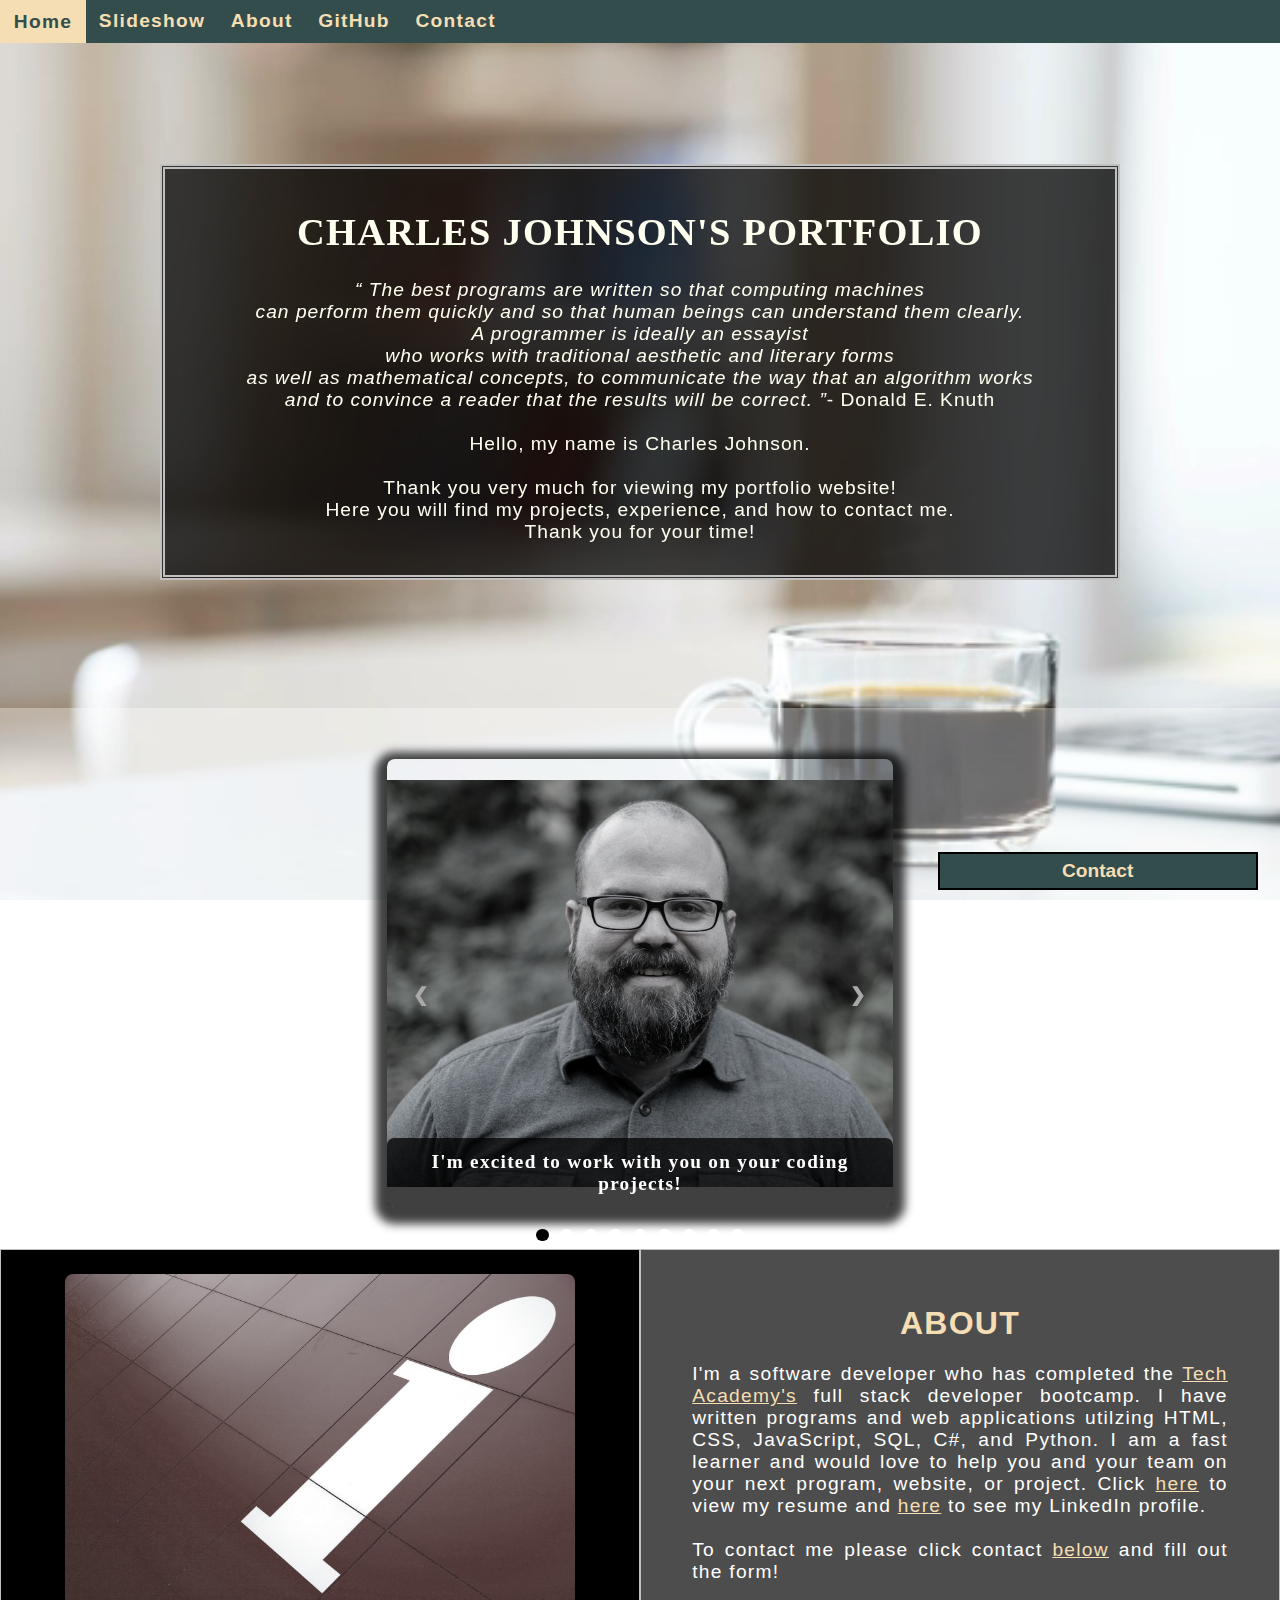
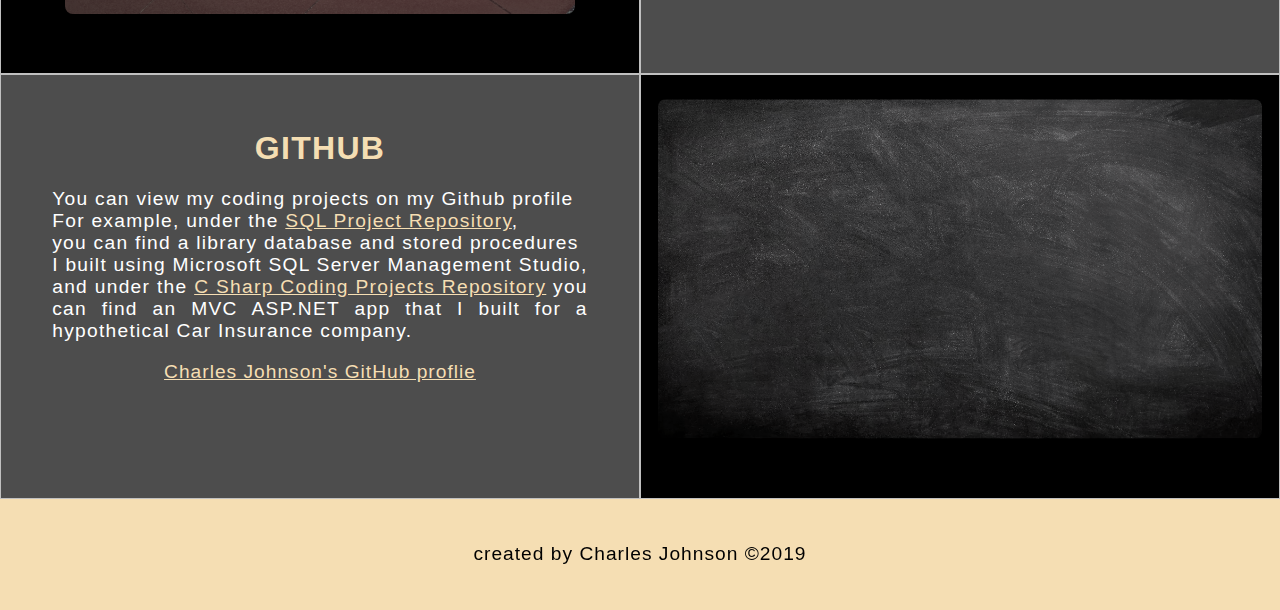
<file: index.html>
<!DOCTYPE html>
<html lang="en">
	<head>
		<title> Charles R. Johnson</title>
		<Meta charset="utf-8">
        <link rel="stylesheet" type="text/css" href="./stylesheet/Portfolio_CSS.css">
        <script src="js/portfolio.js"></script>
        <script src="https://ajax.googleapis.com/ajax/libs/jquery/3.4.0/jquery.min.js"></script>
    </head>
    <!--Body-->
	    <body class="Background">
        <script>
            document.body.className += ' fade-out';
                $(function(){
                    $('body').removeClass('fade-out');
                    }
                );    
            
        </script>
            <!--Navbar-->
                    <div class="Navbar">
                                <a class="home_button" href="#Home">Home</a>
                                <a href="#Slideshow">Slideshow</a>
                                <a href="#About">About</a>
                                <a href="#Github">GitHub</a>
                                <a onclick="bringUpContact()">Contact</a>              
                    </div>
    
            
                    <!--Home-->

                    <br>
                    <br>
    <!--Video-->
                    <div id="Home">
                        <video autoplay muted loop id="background_video">
                            <source src="./Videos/background_video.mp4" type="video/mp4">
                             Your browser does not support html videos   
                        </video>
                    </div>
        <!--Video Text-->
                    <div class="Video_Text">
                        <h1 class="Name"> Charles Johnson's Portfolio</h1>
                            <p>
                                <center>
                                <q> 
                                The best programs are written so that computing machines <br>
                                can perform them quickly and so that human beings can understand them clearly.<br>
                                A programmer is ideally an essayist <br>
                                who works with traditional aesthetic and literary forms <br>
                                as well as mathematical concepts, to communicate the way that an algorithm works<Br>
                                and to convince a reader that the results will be correct. </q>-  Donald E. Knuth<br>    
                                <br>
                                
                                Hello, my name is Charles Johnson. <br><br>
                                Thank you very much for viewing my portfolio website! <br>
                                Here you will find my projects, experience, and how to contact me. 
                                <br>Thank you for your time!
                               
                                </center>
                            </p>
                     </div>
        <!--End Video Text-->
<!---End Video-->
    
<!--Start Slideshow-->
    <div id="Slideshow">
        <div id="Slideshow_Background">
            <div id="Slideshow_Container">

                <div class="mySlides fade">
                    <div class="Slide_Number">1 / 9</div>
                        <img class="Slide_Show_Images" src="images/professionalportrait.jpg" style="width:100%">
                            <div class="slideText">I'm excited to work with you on your coding projects!</div>
                </div>

                <div class="mySlides fade">
                    <div class="Slide_Number">2 / 9</div>
                        <img class="Slide_Show_Images" src="images/coding.jpg" style="width:100%">
                            <div class="slideText">I have experience working in the following languages/frameworks:</div>
                </div>

                <div class="mySlides fade">
                    <div class="Slide_Number">3 / 9</div>
                        <img class="Slide_Show_Images" src="images/html.png" style="width:100%">
                            <div class="slideText">HTML5</div>
                </div>

                <div class="mySlides fade">
                    <div class="Slide_Number">4 / 9</div>
                        <img class="Slide_Show_Images" src="images/css.jpg" style="width:100%">
                            <div class="slideText">CSS</div>
                </div>

                <div class="mySlides fade">
                    <div class="Slide_Number">5 / 9 </div>
                        <img class="Slide_Show_Images" src="images/javascript.png" style="width:100%">
                            <div class="slideText">JavaScript</div>
                </div>

                <div class="mySlides fade">
                    <div class="Slide_Number">6 / 9</div>
                      <img class="Slide_Show_Images" src="images/SQL.png" style="width:100%">
                        <div class="slideText">SQL</div>
                  </div>

                  <div class="mySlides fade">
                    <div class="Slide_Number">7 / 9</div>
                        <img class="Slide_Show_Images" src="images/python_django.jpg" style="width:100%">
                            <div class="slideText">Python and the Django Framework</div>
                </div>
                
                <div class="mySlides fade">
                    <div class="Slide_Number">8 / 9</div>
                        <img class="Slide_Show_Images" src="images/ASP.jpg" style="width:100%">
                            <div class="slideText">C# and ASP.NET</div>
                </div>
                                               
                 <div class="mySlides fade">
                    <div class="Slide_Number">9 / 9</div>
                      <img class="Slide_Show_Images" src="images/phone.jpg" style="width:100%">
                        <div class="slideText"> 
                          <a onclick="bringUpContact()" href="#Contact" style="color:white;">Contact me today!</a>
                        </div>
                  </div>

                
                    <a class="Previous" onclick="plusSlides(-1)">&#10094;</a>
                    <a class="Next" onclick="plusSlides(1)">&#10095;</a>

            </div>
        <br>
        <div style="text-align:center">

                <span class="dot" onclick="currentSlide(1)"></span>
                <span class="dot" onclick="currentSlide(2)"></span>
                <span class="dot" onclick="currentSlide(3)"></span>
                <span class="dot" onclick="currentSlide(4)"></span>
                <span class="dot" onclick="currentSlide(5)"></span>
                <span class="dot" onclick="currentSlide(6)"></span>
                <span class="dot" onclick="currentSlide(7)"></span>
                <span class="dot" onclick="currentSlide(8)"></span>
                <span class="dot" onclick="currentSlide(9)"></span>
        </div>
        </div>
    </div>

    <script>
        var slideIndex = 1;
          showSlides(slideIndex);
        function plusSlides(n) {
          showSlides(slideIndex += n);
        }
        function currentSlide(n) {
          showSlides(slideIndex = n);
        }
        function showSlides(n) {
          var i;
          var slides = document.getElementsByClassName("mySlides");
          var dots = document.getElementsByClassName("dot");
            if (n > slides.length) {slideIndex = 1}    
            if (n < 1) {slideIndex = slides.length}
              for (i = 0; i < slides.length; i++) {
              slides[i].style.display = "none";  
              }
              for (i = 0; i < dots.length; i++) {
                dots[i].className = dots[i].className.replace(" active", "");
              }
          slides[slideIndex-1].style.display = "block";  
          dots[slideIndex-1].className += " active";
        }
      </script>
    
    <!---About section-->
        <div class="Row" id="About">
            <div class="Column_2"><!--Left column-->
                    <img src="./images/information.jpg" alt="info">
            </div>

        <div class="Column_1"><!--Right column-->
            <h1>About</h1>
                <p> I'm a software developer who has completed
                    the <a href="https://www.learncodinganywhere.com" target="blank">Tech Academy's</a> full stack developer bootcamp. 
                    I have written programs and web applications utilzing HTML, CSS, JavaScript,
                    SQL, C#, and Python. I am a fast learner and would love to 
                    help you and your team on your next program, website, or project. Click <a href="Resume\Charles Johnson Resume.pdf" target="new">here</a> to view my resume and <a href="https://www.linkedin.com/in/charlesjohnsondeveloper/" target="new">here</a> to see my LinkedIn profile.<br>
                    <br>
                    To contact me please click contact <a href="#Contact">below</a> and fill out the form! 
                    
                </p>
            </div>
        </div>

<!--GitHub section-->
    <div class="Row" id="Github">
        <div class= "Column_1"><!--Left column-->
            <h1>GitHub</h1>
                <p>You can view my coding projects on my Github profile<br>
                   For example, under the <a href="https://github.com/Belvedere-1987/SQLProjects" target="new">SQL Project Repository</a>, <br>
                   you can find a library database and stored procedures <br>
                   I built using Microsoft SQL Server Management Studio,<br> 
                   and under the <a href="https://github.com/Belvedere-1987/C-Sharp-Coding-Projects" target="new">C Sharp Coding Projects Repository</a>
                   you can find an MVC ASP.NET app that I built for a hypothetical Car Insurance company. 
                    <center><a href="https://github.com/Belvedere-1987" target="_blank">Charles Johnson's GitHub proflie</a></center></p>   
        </div>
        
        <div class="Column_2"><!-- RIght Column -->
            <a href="" target="_blank">                         
                <video autoplay muted loop id="project_video">
                    <source src="./Videos/Brain.mp4" type="video/mp4">
                 Your browser does not support html videos   
            </video></a>
        </div>
    </div>

<!--End GitHub section-->

<!--Contact Section-->
    <div id="Contact">
        <button onclick="bringUpContact()" class="contact_btn">Contact</button>
        <div class="contactForm" id="form"><!-- Contact form,right "column"-->
            <form action="https://formspree.io/meqadnlb" method="POST" class="formContainer">
               <h1>Contact</h1>
                <label for="name">Name:</label>
                    <input tye="text" placeholder="Please enter your name here" name="name" required><br>
                <label for="phone">Phone:</label>
                    <input tye="text" placeholder="Please enter your phone number here"name="phone"><br>
                 <label for="email">Email:</label>
                    <input tye="text" placeholder="Please enter your email here"name="email"required><br>
                <label for="message">Message:</label>
                    <input tye="text" placeholder="Please enter your message here"name="message"><br>

            <button type="submit" class="btn">Submit</button>
            <button type="button" class="btn_close" onclick="closeForm()">&times;</button>
            </form>
        </div>
    </div>
<!--Footer section-->
    <footer>
            <p>
           <center>created by Charles Johnson &copy;2019</center> 
            </p>
    </footer>
</body>
    <!--End Body-->
</html>
</file>
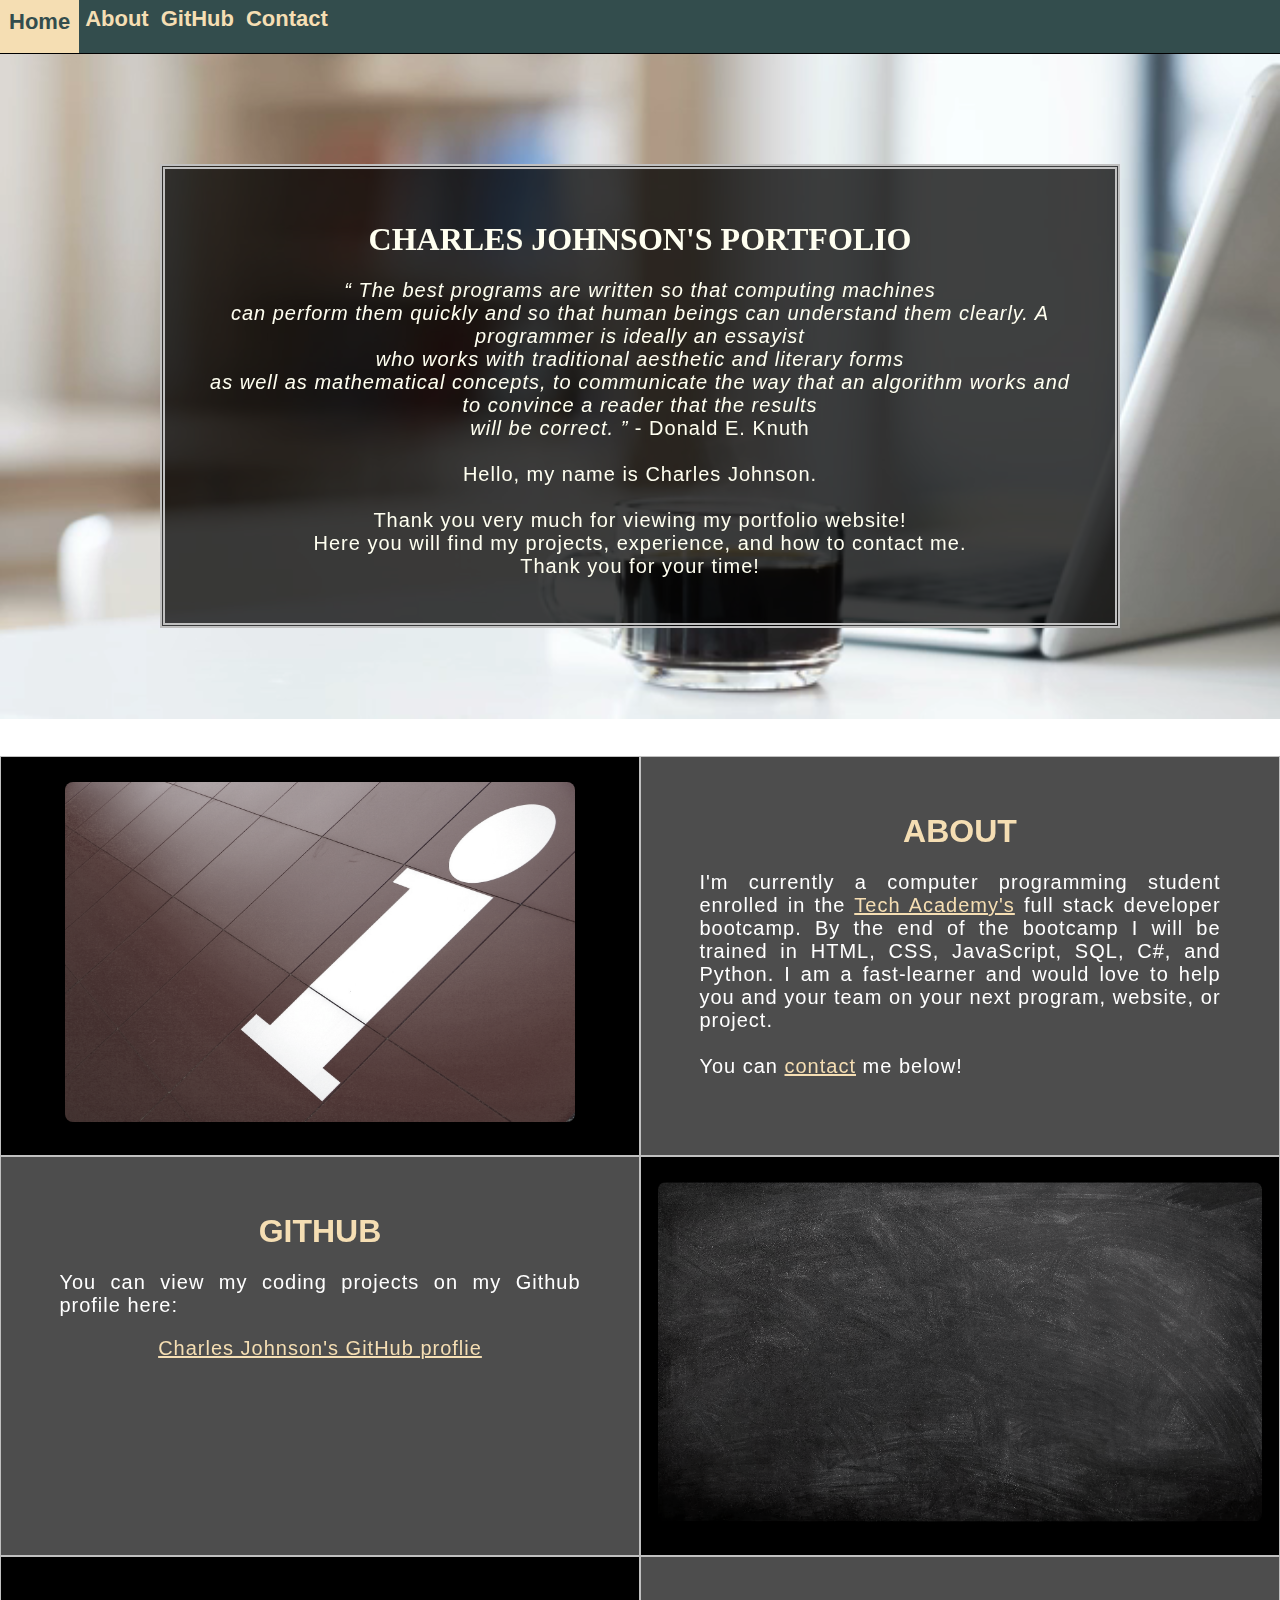
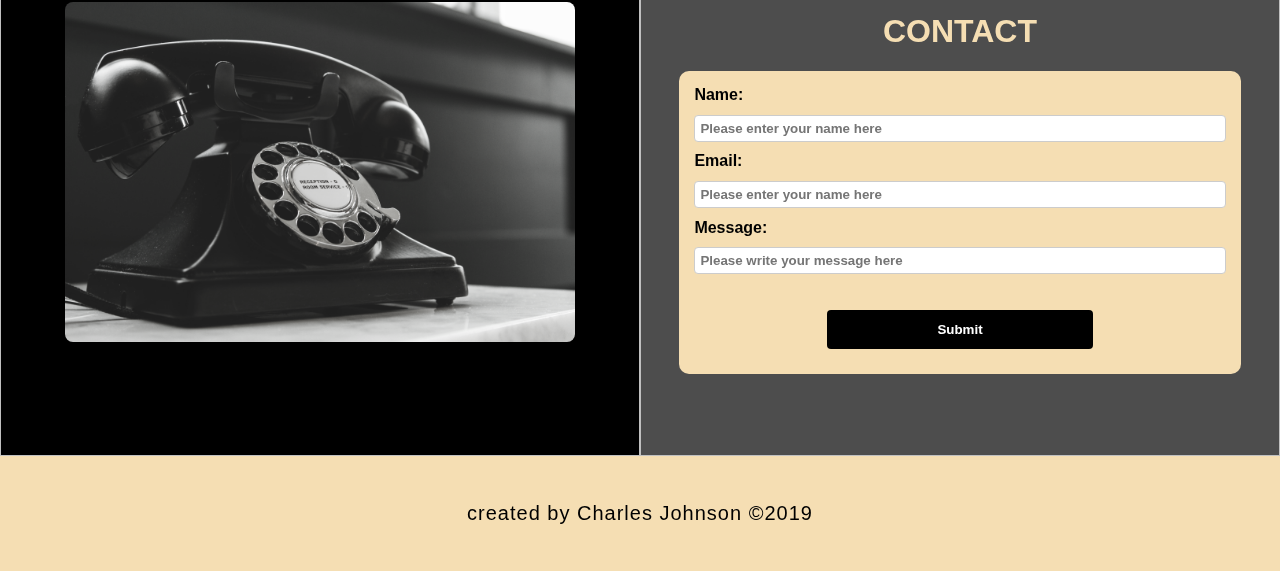
<file: Portfolio/index.html>
<!DOCTYPE html>
<html lang="en">
	<head>

		<title> Charles R. Johnson</title>
		<Meta charset="utf-8">
		<link rel="stylesheet" type="text/css" href="./stylesheet/Portfolio_CSS.css">
    </head>
    <!--Body-->
	    <body class="Background">
            <!--Navbar-->
                    <div class="Navbar">
                                <a class="home_button" href="#Home">Home</a>
                                <a href="#About">About</a>
                                <a href="#Github">GitHub</a>
                                <a href="#Contact">Contact</a>              
                    </div>
    <!--Home-->
                    <br>
                    <br>
    <!--Video-->
                    <div id="Home">
                        <video autoplay muted loop id="background_video">
                            <source src="./Videos/background_video.mp4" type="video/mp4">
                             Your browser does not support html videos   
                        </video>
                    </div>
    <!--End Video-->
        <!--Video Text-->
                    <div class="Video_Text">
                        <h1 class="Name"> Charles Johnson's Portfolio</h1>
                    <p>
                            <center>
                                <q> 
                                The best programs are written so that computing machines <br>can perform them quickly 
                                and so that human beings can understand them clearly. A programmer is ideally an essayist <br>
                                who works with traditional aesthetic and literary forms <br>as well as mathematical concepts,                                 to communicate the way that an algorithm works and to convince a reader that the results <br>
                                will be correct.
                                </q>  
                                -  Donald E. Knuth<br>    
                                <br>
                                
                                Hello, my name is Charles Johnson. <br><br>
                                Thank you very much for viewing my portfolio website! <br>
                                Here you will find my projects, experience, and how to contact me. 
                                <br>Thank you for your time!
                               
                            </center>
                    </p>
                </div>
        <!--End Video Text-->
    <!---About section-->
        <div class="Row" id="About">
            <div class="Column_2"><!--Left column-->
                    <img src="./images/information.jpg" alt="info">
            </div>

        <div class="Column_1"><!--Right column-->
            <h1>About</h1>
                <p> I'm currently a computer programming student enrolled
                    in the <a href="https://www.learncodinganywhere.com" target="_blank">Tech Academy's</a> full stack developer bootcamp. 
                    By the end of the bootcamp I will be trained in HTML, CSS, JavaScript,
                    SQL, C#, and Python. I am a fast-learner and would love to 
                    help you and your team on your next program, website, or project. <br> <br>
                    You can <a href="#Contact">contact</a> me below!
                </p>
            </div>
        </div>

<!--GitHub section-->
    <div class="Row" id="Github">
        <div class= "Column_1"><!--Left column-->
            <h1>GitHub</h1>
                <p>You can view my coding projects on my Github profile here:<br>
                    <center><a href="https://github.com/Belvedere-1987" target="_blank">Charles Johnson's GitHub proflie</a></center></p>   
        </div>
        
        <div class="Column_2"><!-- RIght Column -->
            <a href="" target="_blank">                         
                <video autoplay muted loop id="project_video">
                    <source src="./Videos/Brain.mp4" type="video/mp4">
                 Your browser does not support html videos   
            </video></a>
        </div>
    </div>
<!--End GitHub section-->

<!--Contact Section-->
    <div class="Row" id="Contact">
        <div class="Column_3"><!--Contact image,left column-->
            <img src="./images/phone.jpg"alt="Contact_Image">
        </div>

        <div class="Column_4"><!-- Contact form,right "column"-->
            <h1>Contact</h1>
                <form action="" method="get"><!--what should i do with this?-->
                    <label>Name:</label><br>
                        <input tye="text" placeholder="Please enter your name here"><br>
                    <label>Email:</label><br>
                        <input tye="text" id="Email" name="Email" placeholder="Please enter your name here"><br>
                    <label>Message:</label><br>
                        <input tye="text" id="Message" name="Message" placeholder="Please write your message here">
                        <input type="submit" value="Submit">
                </form>
           

        </div>
    </div>
<!--Footer section-->
    <footer>
            <p>
           <center>created by Charles Johnson &copy;2019</center> 
            </p>
    </footer>
</body>
    <!--End Body-->
</html>
</file>
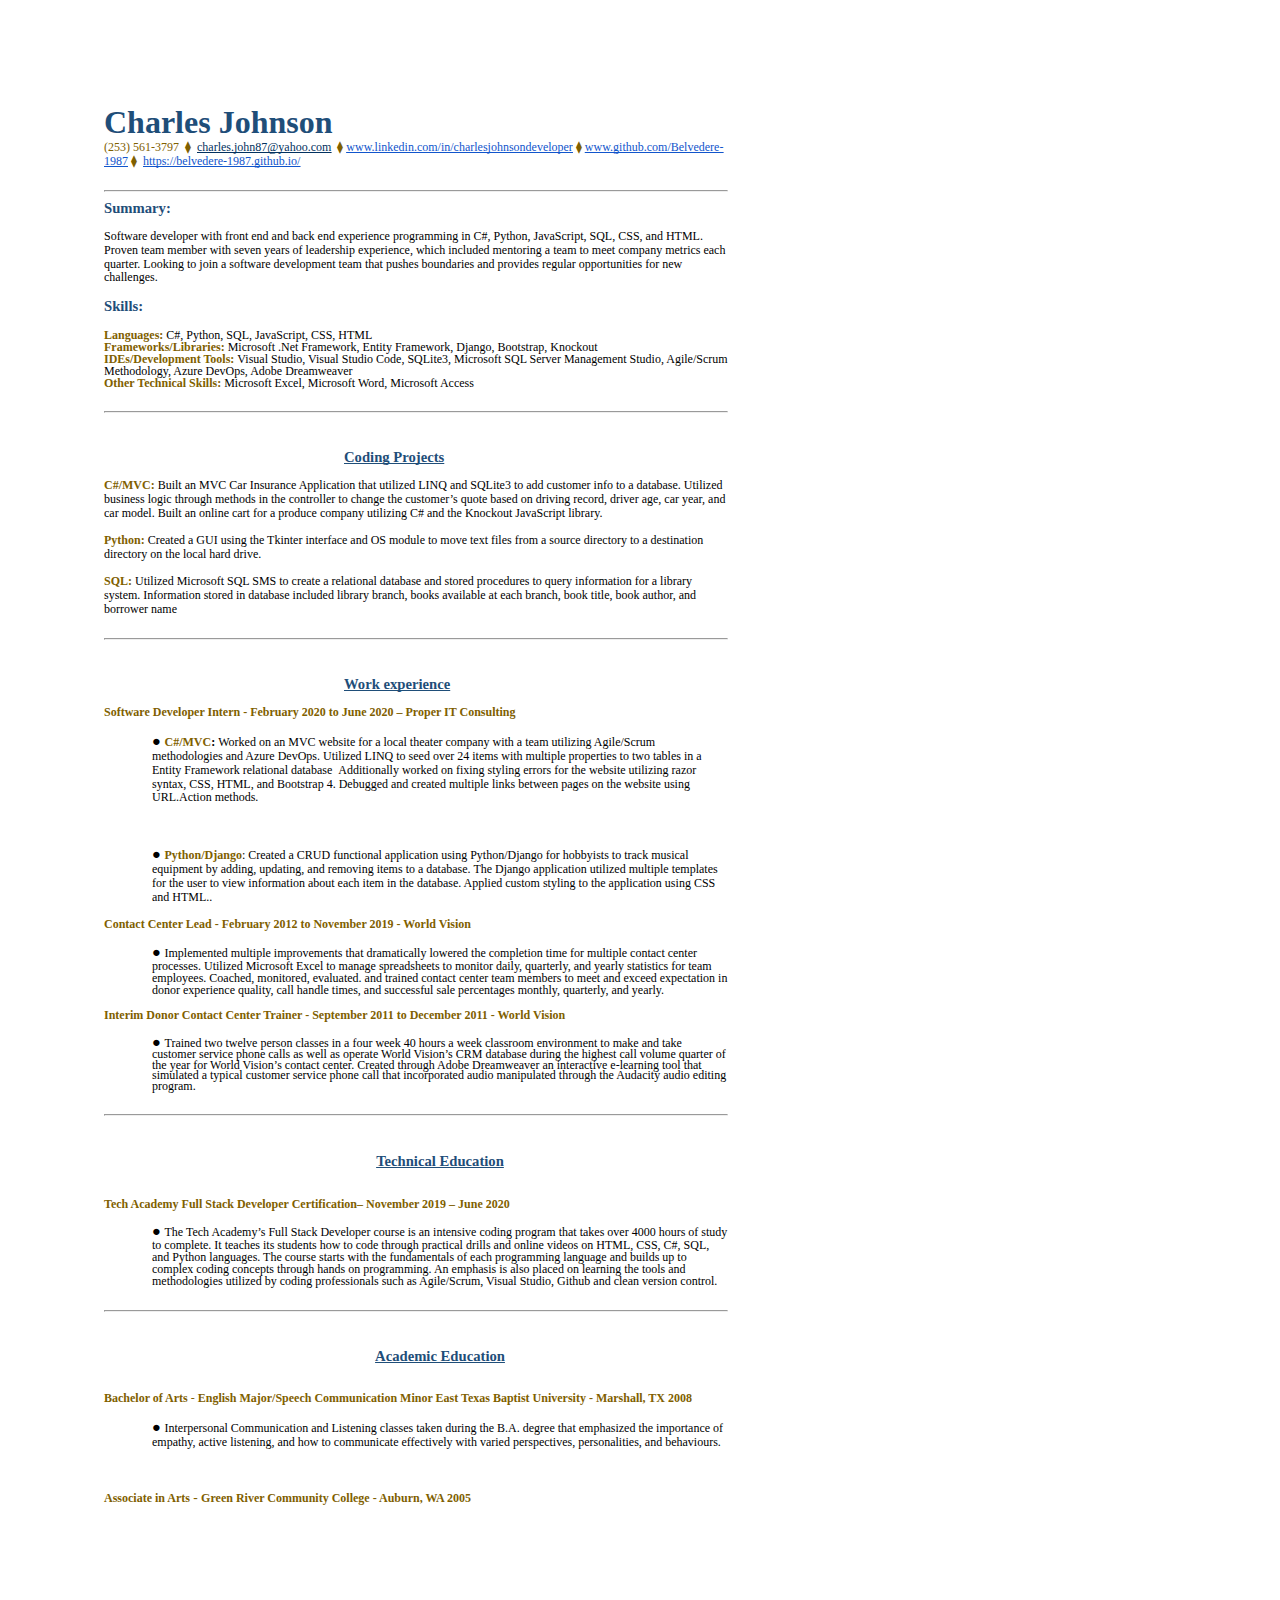
<file: Resume/CharlesJohnsonResume.html>
<html><head><meta content="text/html; charset=UTF-8" http-equiv="content-type"><style type="text/css">@import url('https://themes.googleusercontent.com/fonts/css?kit=fpjTOVmNbO4Lz34iLyptLSGpxL_7AiMlXksihSwXLVVhBSK8TwnmX7_MxI-MEYS8BRFKUaAHKqnvhGgz58RGvDj3qlxvkMVt2Q_AbZj4pHw');.lst-kix_v0krchjwf92x-6>li:before{content:"\0025cf  "}ul.lst-kix_list_1-0{list-style-type:none}.lst-kix_v0krchjwf92x-3>li:before{content:"\0025cf  "}.lst-kix_v0krchjwf92x-7>li:before{content:"\0025cb  "}.lst-kix_v0krchjwf92x-2>li:before{content:"\0025a0  "}.lst-kix_v0krchjwf92x-0>li:before{content:"\0025cf  "}.lst-kix_v0krchjwf92x-8>li:before{content:"\0025a0  "}.lst-kix_list_3-0>li:before{content:"\0025cf  "}.lst-kix_v0krchjwf92x-1>li:before{content:"\0025cb  "}ul.lst-kix_list_5-7{list-style-type:none}ul.lst-kix_list_5-8{list-style-type:none}.lst-kix_list_3-1>li:before{content:"o  "}.lst-kix_list_3-2>li:before{content:"\0025aa  "}ul.lst-kix_list_5-5{list-style-type:none}ul.lst-kix_list_5-6{list-style-type:none}ul.lst-kix_list_1-3{list-style-type:none}.lst-kix_list_3-5>li:before{content:"\0025aa  "}ul.lst-kix_list_5-0{list-style-type:none}ul.lst-kix_list_1-4{list-style-type:none}ul.lst-kix_list_1-1{list-style-type:none}.lst-kix_list_3-4>li:before{content:"o  "}ul.lst-kix_list_1-2{list-style-type:none}ul.lst-kix_list_5-3{list-style-type:none}ul.lst-kix_list_1-7{list-style-type:none}.lst-kix_list_3-3>li:before{content:"\0025cf  "}ul.lst-kix_list_5-4{list-style-type:none}ul.lst-kix_list_1-8{list-style-type:none}ul.lst-kix_list_5-1{list-style-type:none}ul.lst-kix_list_1-5{list-style-type:none}ul.lst-kix_list_5-2{list-style-type:none}ul.lst-kix_list_1-6{list-style-type:none}.lst-kix_list_3-8>li:before{content:"\0025aa  "}ul.lst-kix_v0krchjwf92x-1{list-style-type:none}ul.lst-kix_v0krchjwf92x-2{list-style-type:none}ul.lst-kix_v0krchjwf92x-3{list-style-type:none}.lst-kix_list_3-6>li:before{content:"\0025cf  "}ul.lst-kix_v0krchjwf92x-4{list-style-type:none}.lst-kix_list_3-7>li:before{content:"o  "}ul.lst-kix_v0krchjwf92x-0{list-style-type:none}ul.lst-kix_v0krchjwf92x-5{list-style-type:none}ul.lst-kix_v0krchjwf92x-6{list-style-type:none}ul.lst-kix_v0krchjwf92x-7{list-style-type:none}ul.lst-kix_v0krchjwf92x-8{list-style-type:none}.lst-kix_v0krchjwf92x-4>li:before{content:"\0025cb  "}.lst-kix_v0krchjwf92x-5>li:before{content:"\0025a0  "}.lst-kix_list_5-0>li:before{content:"\0025cf  "}.lst-kix_list_4-8>li:before{content:"\0025aa  "}.lst-kix_list_5-3>li:before{content:"\0025cf  "}.lst-kix_list_4-7>li:before{content:"o  "}.lst-kix_list_5-2>li:before{content:"\0025aa  "}.lst-kix_list_5-1>li:before{content:"o  "}ul.lst-kix_list_4-8{list-style-type:none}.lst-kix_list_5-7>li:before{content:"o  "}ul.lst-kix_list_4-6{list-style-type:none}.lst-kix_list_5-6>li:before{content:"\0025cf  "}.lst-kix_list_5-8>li:before{content:"\0025aa  "}ul.lst-kix_list_4-7{list-style-type:none}ul.lst-kix_list_4-0{list-style-type:none}ul.lst-kix_list_4-1{list-style-type:none}.lst-kix_list_5-4>li:before{content:"o  "}ul.lst-kix_list_4-4{list-style-type:none}.lst-kix_list_5-5>li:before{content:"\0025aa  "}ul.lst-kix_list_4-5{list-style-type:none}ul.lst-kix_list_4-2{list-style-type:none}ul.lst-kix_list_4-3{list-style-type:none}ul.lst-kix_dfjj5izgggnt-8{list-style-type:none}.lst-kix_list_6-1>li:before{content:"o  "}.lst-kix_list_6-3>li:before{content:"\0025cf  "}.lst-kix_list_6-0>li:before{content:"\0025cf  "}.lst-kix_list_6-4>li:before{content:"o  "}.lst-kix_list_6-2>li:before{content:"\0025aa  "}.lst-kix_list_6-8>li:before{content:"\0025aa  "}ul.lst-kix_dfjj5izgggnt-1{list-style-type:none}ul.lst-kix_dfjj5izgggnt-0{list-style-type:none}ul.lst-kix_dfjj5izgggnt-3{list-style-type:none}.lst-kix_list_6-5>li:before{content:"\0025aa  "}.lst-kix_list_6-7>li:before{content:"o  "}.lst-kix_list_7-0>li:before{content:"\0025cf  "}ul.lst-kix_dfjj5izgggnt-2{list-style-type:none}ul.lst-kix_dfjj5izgggnt-5{list-style-type:none}ul.lst-kix_dfjj5izgggnt-4{list-style-type:none}ul.lst-kix_dfjj5izgggnt-7{list-style-type:none}.lst-kix_list_6-6>li:before{content:"\0025cf  "}ul.lst-kix_dfjj5izgggnt-6{list-style-type:none}.lst-kix_qtbgh5g4ogz0-6>li:before{content:"\0025cf  "}.lst-kix_list_2-6>li:before{content:"\0025cf  "}.lst-kix_list_2-7>li:before{content:"o  "}.lst-kix_list_7-4>li:before{content:"o  "}.lst-kix_list_7-6>li:before{content:"\0025cf  "}.lst-kix_qtbgh5g4ogz0-4>li:before{content:"\0025cb  "}.lst-kix_qtbgh5g4ogz0-8>li:before{content:"\0025a0  "}.lst-kix_list_2-4>li:before{content:"o  "}.lst-kix_list_2-5>li:before{content:"\0025aa  "}.lst-kix_list_2-8>li:before{content:"\0025aa  "}.lst-kix_qtbgh5g4ogz0-5>li:before{content:"\0025a0  "}.lst-kix_list_7-1>li:before{content:"o  "}.lst-kix_list_7-5>li:before{content:"\0025aa  "}.lst-kix_list_7-2>li:before{content:"\0025aa  "}.lst-kix_qtbgh5g4ogz0-7>li:before{content:"\0025cb  "}.lst-kix_list_7-3>li:before{content:"\0025cf  "}ul.lst-kix_list_7-5{list-style-type:none}ul.lst-kix_list_7-6{list-style-type:none}ul.lst-kix_list_7-3{list-style-type:none}ul.lst-kix_list_3-7{list-style-type:none}ul.lst-kix_list_7-4{list-style-type:none}ul.lst-kix_list_3-8{list-style-type:none}ul.lst-kix_list_7-7{list-style-type:none}ul.lst-kix_list_7-8{list-style-type:none}ul.lst-kix_list_3-1{list-style-type:none}ul.lst-kix_list_3-2{list-style-type:none}.lst-kix_list_7-8>li:before{content:"\0025aa  "}ul.lst-kix_list_3-0{list-style-type:none}ul.lst-kix_list_7-1{list-style-type:none}ul.lst-kix_list_3-5{list-style-type:none}ul.lst-kix_list_7-2{list-style-type:none}ul.lst-kix_list_3-6{list-style-type:none}ul.lst-kix_list_3-3{list-style-type:none}ul.lst-kix_list_7-0{list-style-type:none}.lst-kix_list_7-7>li:before{content:"o  "}ul.lst-kix_list_3-4{list-style-type:none}.lst-kix_list_4-0>li:before{content:"\0025cf  "}.lst-kix_list_4-1>li:before{content:"o  "}.lst-kix_list_4-4>li:before{content:"o  "}.lst-kix_list_4-3>li:before{content:"\0025cf  "}.lst-kix_list_4-5>li:before{content:"\0025aa  "}.lst-kix_list_4-2>li:before{content:"\0025aa  "}.lst-kix_list_4-6>li:before{content:"\0025cf  "}.lst-kix_qtbgh5g4ogz0-0>li:before{content:"\0025cf  "}.lst-kix_qtbgh5g4ogz0-1>li:before{content:"\0025cb  "}.lst-kix_qtbgh5g4ogz0-2>li:before{content:"\0025a0  "}.lst-kix_qtbgh5g4ogz0-3>li:before{content:"\0025cf  "}.lst-kix_dfjj5izgggnt-6>li:before{content:"\0025cf  "}.lst-kix_dfjj5izgggnt-5>li:before{content:"\0025a0  "}.lst-kix_dfjj5izgggnt-7>li:before{content:"\0025cb  "}.lst-kix_dfjj5izgggnt-4>li:before{content:"\0025cb  "}.lst-kix_dfjj5izgggnt-8>li:before{content:"\0025a0  "}.lst-kix_dfjj5izgggnt-2>li:before{content:"\0025a0  "}.lst-kix_dfjj5izgggnt-3>li:before{content:"\0025cf  "}ul.lst-kix_list_6-6{list-style-type:none}ul.lst-kix_list_6-7{list-style-type:none}ul.lst-kix_list_6-4{list-style-type:none}ul.lst-kix_list_2-8{list-style-type:none}ul.lst-kix_list_6-5{list-style-type:none}.lst-kix_dfjj5izgggnt-0>li:before{content:"\0025cf  "}.lst-kix_dfjj5izgggnt-1>li:before{content:"\0025cb  "}ul.lst-kix_list_6-8{list-style-type:none}ul.lst-kix_list_2-2{list-style-type:none}.lst-kix_list_1-0>li:before{content:"\0025cf  "}ul.lst-kix_list_2-3{list-style-type:none}ul.lst-kix_list_2-0{list-style-type:none}ul.lst-kix_list_2-1{list-style-type:none}ul.lst-kix_list_6-2{list-style-type:none}ul.lst-kix_list_2-6{list-style-type:none}ul.lst-kix_list_6-3{list-style-type:none}.lst-kix_list_1-1>li:before{content:"o  "}.lst-kix_list_1-2>li:before{content:"\0025aa  "}ul.lst-kix_list_2-7{list-style-type:none}ul.lst-kix_list_6-0{list-style-type:none}ul.lst-kix_list_2-4{list-style-type:none}ul.lst-kix_list_6-1{list-style-type:none}ul.lst-kix_list_2-5{list-style-type:none}ul.lst-kix_qtbgh5g4ogz0-7{list-style-type:none}ul.lst-kix_qtbgh5g4ogz0-8{list-style-type:none}.lst-kix_list_1-3>li:before{content:"\0025cf  "}.lst-kix_list_1-4>li:before{content:"o  "}ul.lst-kix_qtbgh5g4ogz0-5{list-style-type:none}ul.lst-kix_qtbgh5g4ogz0-6{list-style-type:none}ul.lst-kix_qtbgh5g4ogz0-3{list-style-type:none}ul.lst-kix_qtbgh5g4ogz0-4{list-style-type:none}ul.lst-kix_qtbgh5g4ogz0-1{list-style-type:none}ul.lst-kix_qtbgh5g4ogz0-2{list-style-type:none}.lst-kix_list_1-7>li:before{content:"o  "}.lst-kix_list_1-5>li:before{content:"\0025aa  "}.lst-kix_list_1-6>li:before{content:"\0025cf  "}.lst-kix_list_2-0>li:before{content:"\0025cf  "}.lst-kix_list_2-1>li:before{content:"o  "}ul.lst-kix_qtbgh5g4ogz0-0{list-style-type:none}.lst-kix_list_1-8>li:before{content:"\0025aa  "}.lst-kix_list_2-2>li:before{content:"\0025aa  "}.lst-kix_list_2-3>li:before{content:"\0025cf  "}ol{margin:0;padding:0}table td,table th{padding:0}.c25{-webkit-text-decoration-skip:none;color:#1f4e79;font-weight:700;text-decoration:underline;vertical-align:baseline;text-decoration-skip-ink:none;font-size:11pt;font-family:"Helvetica Neue";font-style:normal}.c16{background-color:#ffffff;margin-left:36pt;padding-top:0pt;padding-left:0pt;padding-bottom:0pt;line-height:0.881836;orphans:2;widows:2;text-align:left}.c0{margin-left:36pt;padding-top:0pt;padding-left:0pt;padding-bottom:10pt;line-height:1.1500000000000001;orphans:2;widows:2;text-align:left}.c1{margin-left:36pt;padding-top:0pt;padding-bottom:0pt;line-height:1.0;orphans:2;widows:2;text-align:left;height:11pt}.c17{background-color:#ffffff;padding-top:0pt;padding-bottom:0pt;line-height:0.936523;orphans:2;widows:2;text-align:left;height:11pt}.c22{color:#1f4e79;font-weight:400;text-decoration:none;vertical-align:baseline;font-size:9pt;font-family:"Helvetica Neue";font-style:normal}.c11{padding-top:0pt;padding-bottom:10pt;line-height:1.1500000000000001;orphans:2;widows:2;text-align:center;height:11pt}.c9{color:#806000;font-weight:700;text-decoration:none;vertical-align:baseline;font-size:9pt;font-family:"Helvetica Neue";font-style:normal}.c18{background-color:#ffffff;padding-top:0pt;padding-bottom:0pt;line-height:0.936523;orphans:2;widows:2;text-align:left}.c4{color:#000000;font-weight:400;text-decoration:none;vertical-align:baseline;font-size:9pt;font-family:"Helvetica Neue";font-style:normal}.c8{-webkit-text-decoration-skip:none;color:#1155cc;font-weight:400;text-decoration:underline;text-decoration-skip-ink:none;font-size:9pt;font-family:"Helvetica Neue"}.c3{color:#806000;font-weight:400;text-decoration:none;vertical-align:baseline;font-size:9pt;font-family:"Helvetica Neue";font-style:normal}.c2{-webkit-text-decoration-skip:none;color:#000000;font-weight:400;text-decoration:underline;text-decoration-skip-ink:none;font-size:9pt;font-family:"Helvetica Neue"}.c5{color:#1f4e79;font-weight:700;text-decoration:none;vertical-align:baseline;font-size:11pt;font-family:"Helvetica Neue";font-style:normal}.c26{color:#000000;font-weight:400;text-decoration:none;vertical-align:baseline;font-size:11pt;font-family:"Calibri";font-style:normal}.c35{-webkit-text-decoration-skip:none;color:#1f4e79;font-weight:700;text-decoration:underline;text-decoration-skip-ink:none;font-family:"Helvetica Neue"}.c33{padding-top:0pt;padding-bottom:0pt;line-height:1.0;orphans:2;widows:2;text-align:center}.c14{padding-top:0pt;padding-bottom:10pt;line-height:1.1500000000000001;orphans:2;widows:2;text-align:left}.c13{padding-top:0pt;padding-bottom:0pt;line-height:1.0;orphans:2;widows:2;text-align:left}.c7{font-size:9pt;font-family:"Helvetica Neue";color:#7f6000;font-weight:700}.c24{font-size:24pt;font-family:"Helvetica Neue";color:#1f4e79;font-weight:700}.c6{font-size:9pt;font-family:"Helvetica Neue";color:#806000;font-weight:400}.c30{background-color:#ffffff;font-size:9pt;font-family:"Roboto";font-weight:400}.c32{-webkit-text-decoration-skip:none;color:#023160;text-decoration:underline;text-decoration-skip-ink:none}.c31{-webkit-text-decoration-skip:none;color:#1155cc;text-decoration:underline;text-decoration-skip-ink:none}.c28{text-decoration:none;vertical-align:baseline;font-style:normal}.c20{background-color:#ffffff;max-width:468pt;padding:72pt 72pt 72pt 72pt}.c10{font-size:9pt;font-family:"Helvetica Neue";font-weight:700}.c23{font-size:9pt;font-family:"Helvetica Neue";font-weight:400}.c27{font-size:10pt;font-family:"Helvetica Neue";font-weight:700}.c29{color:inherit;text-decoration:inherit}.c15{padding:0;margin:0}.c12{color:#806000}.c36{padding-left:0pt}.c34{margin-left:36pt}.c19{margin-left:180pt}.c21{height:11pt}.title{padding-top:0pt;color:#323e4f;border-bottom-color:#5b9bd5;border-bottom-width:1pt;font-size:26pt;padding-bottom:4pt;font-family:"Calibri";line-height:1.0;border-bottom-style:solid;orphans:2;widows:2;text-align:left}.subtitle{padding-top:0pt;color:#5b9bd5;font-size:12pt;padding-bottom:10pt;font-family:"Calibri";line-height:1.1500000000000001;font-style:italic;orphans:2;widows:2;text-align:left}li{color:#000000;font-size:11pt;font-family:"Calibri"}p{margin:0;color:#000000;font-size:11pt;font-family:"Calibri"}h1{padding-top:24pt;color:#2e75b5;font-weight:700;font-size:14pt;padding-bottom:0pt;font-family:"Calibri";line-height:1.1500000000000001;page-break-after:avoid;orphans:2;widows:2;text-align:left}h2{padding-top:10pt;color:#5b9bd5;font-weight:700;font-size:13pt;padding-bottom:0pt;font-family:"Calibri";line-height:1.1500000000000001;page-break-after:avoid;orphans:2;widows:2;text-align:left}h3{padding-top:10pt;color:#5b9bd5;font-weight:700;font-size:11pt;padding-bottom:0pt;font-family:"Calibri";line-height:1.1500000000000001;page-break-after:avoid;orphans:2;widows:2;text-align:left}h4{padding-top:10pt;color:#5b9bd5;font-weight:700;font-size:11pt;padding-bottom:0pt;font-family:"Calibri";line-height:1.1500000000000001;page-break-after:avoid;font-style:italic;orphans:2;widows:2;text-align:left}h5{padding-top:10pt;color:#1e4d78;font-size:11pt;padding-bottom:0pt;font-family:"Calibri";line-height:1.1500000000000001;page-break-after:avoid;orphans:2;widows:2;text-align:left}h6{padding-top:10pt;color:#1e4d78;font-size:11pt;padding-bottom:0pt;font-family:"Calibri";line-height:1.1500000000000001;page-break-after:avoid;font-style:italic;orphans:2;widows:2;text-align:left}</style></head><body class="c20"><p class="c14"><span class="c24">Charles Johnson</span><span class="c2"><br></span><span class="c6">(253) 561-3797</span><span class="c6">&nbsp; &#10731; &nbsp;</span><span class="c23 c32"><a class="c29" href="mailto:charles.john87@yahoo.com">charles.john87@yahoo.com</a></span><span class="c6">&nbsp; &#10731; </span><span class="c30 c31"><a class="c29" href="https://www.google.com/url?q=http://www.linkedin.com/in/charlesjohnsondeveloper&amp;sa=D&amp;ust=1593205039571000">www.linkedin.com/in/charlesjohnsondeveloper</a></span><span class="c12 c30">&nbsp;</span><span class="c6">&#10731; </span><span class="c8"><a class="c29" href="https://www.google.com/url?q=https://github.com/Belvedere-1987&amp;sa=D&amp;ust=1593205039572000">www.github.com/</a></span><span class="c8"><a class="c29" href="https://www.google.com/url?q=https://github.com/Belvedere-1987&amp;sa=D&amp;ust=1593205039572000">Belvedere-1987</a></span><span class="c6">&nbsp;&#10731;</span><span class="c6">&nbsp;</span><span class="c6">&nbsp;</span><span class="c8"><a class="c29" href="https://www.google.com/url?q=https://belvedere-1987.github.io/&amp;sa=D&amp;ust=1593205039572000">https://belvedere-1987.github.io/</a></span><hr></p><p class="c14"><span class="c5">Summary: </span></p><p class="c14"><span class="c23">Software developer with front end and back end experience programming in C#, Python, JavaScript, SQL, CSS, and HTML. Proven team member with seven years of leadership experience, which included mentoring a team to meet company metrics each quarter. Looking to join a software development team that pushes boundaries and provides regular opportunities for new challenges.</span></p><p class="c14"><span class="c5">Skills:</span></p><p class="c13"><span class="c10 c12">Languages: </span><span class="c4">C#, Python, SQL, JavaScript, CSS, HTML</span></p><p class="c13"><span class="c10 c12">Frameworks/Libraries: </span><span class="c4">Microsoft .Net Framework, Entity Framework, Django, Bootstrap, Knockout</span></p><p class="c13"><span class="c10 c12">IDEs/Development Tools:</span><span class="c10">&nbsp;</span><span class="c4">Visual Studio, Visual Studio Code, SQLite3, Microsoft SQL Server Management Studio, Agile/Scrum Methodology, Azure DevOps, Adobe Dreamweaver</span></p><p class="c13"><span class="c10 c12">Other Technical Skills: </span><span class="c4">Microsoft Excel, Microsoft Word, Microsoft Access</span></p><p class="c13 c21"><span class="c4"></span></p><hr><p class="c14 c21"><span class="c4"></span></p><p class="c14 c19"><span class="c35">Coding Projects</span></p><p class="c14"><span class="c10 c12">C#/MVC: </span><span class="c4">Built an MVC Car Insurance Application that utilized LINQ and SQLite3 to add customer info to a database. Utilized business logic through methods in the controller to change the customer&rsquo;s quote based on driving record, driver age, car year, and car model. Built an online cart for a produce company utilizing C# and the Knockout JavaScript library.</span></p><p class="c14"><span class="c10 c12">Python: </span><span class="c4">Created a GUI using the Tkinter interface and OS module to move text files from a source directory to a destination directory on the local hard drive. </span></p><p class="c14"><span class="c10 c12">SQL: </span><span class="c23">Utilized Microsoft SQL SMS to create a relational database and stored procedures to query information for a library system. Information stored in database included library branch, books available at each branch, book title, book author, and borrower name</span></p><hr><p class="c14 c21"><span class="c4"></span></p><p class="c14 c19"><span class="c25">Work experience</span></p><p class="c14"><span class="c9">Software Developer Intern - February 2020 to June 2020 &ndash; Proper IT Consulting</span></p><ul class="c15 lst-kix_list_7-0 start"><li class="c0"><span class="c7">C#/MVC</span><span class="c10">:</span><span class="c23">&nbsp;</span><span class="c4">Worked on an MVC website for a local theater company </span><span class="c23">with a team utilizing Agile/Scrum methodologies and Azure DevOps. </span><span class="c23">Utilized LINQ to s</span><span class="c23">eed over 24 items with multiple properties to two tables in a Entity Framework relational database</span><span class="c4">&nbsp;</span><span class="c4">&nbsp;Additionally worked on fixing styling errors for the website utilizing razor syntax, CSS, HTML, and Bootstrap 4. Debugged and created multiple links between pages on the website using URL.Action methods.</span></li></ul><p class="c14 c21"><span class="c9"></span></p><ul class="c15 lst-kix_list_7-0"><li class="c0"><span class="c10 c12">Python/Django</span><span class="c23">: C</span><span class="c4">reated a CRUD functional application using Python/Django for </span><span class="c23">hobbyists</span><span class="c4">&nbsp;to track musical equipment</span><span class="c23">&nbsp;by adding, updating, and removing items to a database. The Django application utilized multiple templates for the user to view information about each item in the database. Applied custom styling to the application using CSS and HTML.. </span></li></ul><p class="c14"><span class="c9">Contact Center Lead - February 2012 to November 2019 - World Vision</span></p><ul class="c15 lst-kix_list_7-0"><li class="c13 c34 c36"><span class="c4">Implemented multiple improvements that dramatically lowered the completion time for multiple contact center processes. </span><span class="c23">Utilized Microsoft Excel to manage spreadsheets to monitor daily, quarterly, and yearly statistics for team employees. </span><span class="c4">Coached, monitored, evaluated. and trained contact center team members to meet and exceed expectation in donor experience quality, call handle times, and successful sale percentages monthly, quarterly, and yearly</span><span class="c4">. </span></li></ul><p class="c1"><span class="c4"></span></p><p class="c18"><span class="c7 c28">Interim Donor Contact Center Trainer - September 2011 to December 2011 - World Vision</span></p><p class="c17"><span class="c7 c28"></span></p><ul class="c15 lst-kix_dfjj5izgggnt-0 start"><li class="c16"><span class="c4">Trained two twelve person classes in a four week 40 hours a week classroom environment to make and take customer service phone calls as well as operate World Vision&rsquo;s CRM database during the highest call volume quarter of the year for World Vision&rsquo;s contact center. Created through Adobe Dreamweaver an interactive e-learning tool that simulated a typical customer service phone call that incorporated audio manipulated through the Audacity audio editing program.</span></li></ul><p class="c1"><span class="c4"></span></p><hr><p class="c13 c21"><span class="c4"></span></p><p class="c1"><span class="c4"></span></p><p class="c33 c34"><span class="c25">Technical Education</span></p><p class="c33 c34 c21"><span class="c4"></span></p><p class="c21 c33"><span class="c4"></span></p><p class="c13"><span class="c9">Tech Academy Full Stack Developer Certification&ndash; November 2019 &ndash; June 2020</span></p><p class="c13 c21"><span class="c9"></span></p><ul class="c15 lst-kix_list_7-0"><li class="c13 c36 c34"><span class="c4">The Tech Academy&rsquo;s Full Stack Developer course is an intensive coding program that takes over 4000 hours </span><span class="c23">of study to complete. It</span><span class="c4">&nbsp;teaches </span><span class="c23">its</span><span class="c4">&nbsp;students how to code through practical drills and online videos on HTML, CSS, C#, SQL, and Python languages</span><span class="c23">. The course starts with the fundamentals of each programming language and builds up to complex coding concepts through hands on programming. An emphasis is also placed on learning </span><span class="c4">the tools and methodologies utilized by coding professionals</span><span class="c23">&nbsp;such as Agile/Scrum, Visual Studio, Github and clean version control. </span><span class="c4">&nbsp;</span></li></ul><p class="c1"><span class="c4"></span></p><hr><p class="c13 c21"><span class="c4"></span></p><p class="c1"><span class="c4"></span></p><p class="c33 c34"><span class="c25">Academic Education</span></p><p class="c11"><span class="c4"></span></p><p class="c14"><span class="c10 c12">Bachelor of Arts</span><span class="c6">&nbsp;- </span><span class="c10 c12">English Major/Speech Communication Minor East Texas Baptist University - Marshall, TX 2008</span></p><ul class="c15 lst-kix_v0krchjwf92x-0 start"><li class="c0"><span class="c4">Interpersonal Communication and Listening classes taken during the B.A. degree that emphasized the importance of empathy, active listening, and how to communicate effectively with varied perspectives, personalities, and behaviours. </span></li></ul><p class="c14 c21"><span class="c9"></span></p><p class="c13"><span class="c10 c12">Associate in Arts</span><span class="c12 c27">&nbsp;- </span><span class="c10 c12">Green River Community College - Auburn, WA 2005</span></p><p class="c11"><span class="c26"></span></p></body></html>
</file>
<file: stylesheet/Portfolio_CSS.css>
html {
    scroll-behavior: smooth;
}

body {
    margin: 0%;
    opacity: 1;
    transition: 3.5s opacity;
    letter-spacing: .1vw;
    font-size: 1.25vw;
          }

body.fade-out {
    opacity: .1;
    transition: none;
}

/******Navbar******/

.Navbar {
    overflow: hidden;
    background-color: #334d4d;
    position:fixed;
    top:0;
    width: 100%;
    z-index:100;
        -webkit-animation: moveBar 4s;
        animation: moveBar 4s; 
        }

.Navbar a{
    float: left; 
    display: block;
    color: wheat;
    padding: .75vw 1vw;
    text-decoration: none;
    font-family: 'Garamond', 'Helvetica';
    font-size: 1.5vw;
    text-align: center;
    font-weight: bold;
    position: relative; 
    height:100%;
    text-align: center;
    position: relative;
    letter-spacing: .1vw;
    -webkit-animateion: movenavText 4.75s; 
    animation: movenavText 4.75s; 
}


.Navbar a:hover {
    background-color:ivory;
    color: black;
    }

.Navbar a.active{
    background-color: darkgray;
}

@keyframes zoominoutsinglefeatured{
    0% {
        transform: scale(1.5,1.5);
    }
    100%{
        transform: scale(1,1);
    }
}

.Navbar a.home_button{
    background-color: wheat;
    color: #334d4d;
          }

.Navbar a.home_button:hover {
    border:1px solid wheat;
}

@keyframes moveBar{
    from {left: -100vw;}
    to {left: 0vw;}
}

@keyframes movenavText {
    from {top: -100vw;}
    to {top: 0vw;}
}

@keyframes movevideoText{
    from {top: -100vw;}
    to {top: 0vw;}
}

/******END Navbar******/



#background_video {
    position: fixed;
    right: 0;
    left: 0;
    top:0;
    min-width:100%;
    min-height:100%;
    z-index: -2;
    animation: zoominoutsinglefeatured 5s;
}

.Video_Text {
    background:  rgba(0,0,0,0.75); 
    border: 5px double silver;
    color: ivory;
    width: 75%;
    height:75%;
    margin-left: auto;
    margin-right: auto;
    margin-top: 10%; 
    margin-bottom: 10%;
    padding: 1vw;
    position: relative; 
    font-family: 'Garamond', 'Helvetica';
    -webkit-animation: movevideoText 4s;
    animation: movevideoText 4s;
}

#Slideshow_Background {
    background-color: rgba(255,255,255,0.35);
}
.mySlides {
    display: none; 
}

@-webkit-keyframes fade {
    from {opacity: .4}
    to {opacity: 1}
}

@keyframes fade {
    from {opacity: .4}
    to {opacity: 1}
}
#Slideshow_Container{
    width: 39.5vw;
    height: auto;
    padding-top: 4%;
    position: relative; 
    margin: auto; 
    }

.Slide_Show_Images {
    vertical-align: middle; 
    height: 35vw; 
    width: auto;
    box-shadow: 0px 5px 10px 12px rgba(0,0,0,0.75);
    object-fit: contain;
    }

.Previous, .Next{
    cursor: pointer; 
    position: absolute; 
    top: 50%;
    width: auto; 
    padding: 2vw; 
    margin-top:-0vw; 
    color: darkgray; 
    font-weight: bold; 
    font-size: 1.5vw; 
    border-radius: 0 3px 3px 0;
    user-select: none; 
    transition: 0.6s ease; 
}

.Next{
    right: 0;  
    border-radius: 3px 0 0 3px; 
}

.Previous:hover, .Next:hover {
    background-color: rgba(0,0,0,0.8);
    color: white; 
}

.slideText{
    color: white; 
    padding: 1vw; 
    position: absolute; 
    bottom: 0; 
    width: 100%; 
    text-align: center; 
    letter-spacing: .1vw; 
    font-size: 1.5vw; 
    background-color: rgba(0,0,0,0.75);
    font-weight: bold; 
    border-radius: 7px 7px 7px 7px; 
}

.Slide_Number{
    color: white; 
    position: absolute; 
    top: 0; 
    letter-spacing: .1vw; 
    font-size: 1.5vw; 
    font-weight: bold; 
    display: none; 
}

.dot{
    cursor: pointer; 
    height: 1vw; 
    width: 1vw; 
    margin: .25vw; 
    background-color: white; 
    border-radius: 50%; 
    display: inline-block; 
    transition: background-color 0.6s ease; 
    position: relative; 
    }

.active, .dot:hover {
    background-color: black; 
}

.fade{
    -webkit-animation-name: fade; 
    -webkit-animation-duration: 1.5s; ;
    animation-name: fade; 
    animation-duration: 1.5s; 
}

* {
    box-sizing: border-box;
}

.Column_1 {
    position:relative;
    float: left;
    width: 50%;
    padding: 10px;
    padding: 3%;
    height:425px;
    background-color: #4d4d4d;
    color: white;
    border: 1px solid silver;
    z-index: 50;
}
.Column_2 {
    position:relative;
    float: left;
    width: 50%;
    padding: 10px;
    padding-top: 1.9%;
    height: 425px;
    background-color: black;
    border: 1px solid silver;
    z-index: 50; 
}



.Row:after {
    content:"";
    display: table;
    clear: both;
}

.Name {
    text-transform: uppercase;
    font-family: "Copperplate";
    text-align: center;
    margin-top:3%;
    color: ivory;
    font-size: 3vw; 
}

h1 {
    Text-transform:uppercase;
    font-family: Arial Bold, sans-serif;
    text-align: center;
    margin-top: 3%;
    color: wheat;
}

p{
    font-family: 'Garamond', 'Helvetica';
    text-align: justify;
    font-size:1.5vw;
    padding-left:1vw;
    padding-right: 1vw;
}
center {
    font-family: 'Garmond', 'Helvetica';
    text-align:center;
    letter-spacing: 1px;
    font-size: 1.5vw;
    padding-left: 5vw;
    padding-right:5vw;
}



a{
    color:  wheat;
}

q{
    font-style: italic;
}

.Column_2 video, img {
    border-radius: 8px;
    max-width: 100%;
    height: 340px;
    margin-left: auto;
    margin-right: auto;
    display: block;
    filter: grayscale(90%);
}

label {
    font-family: 'Garmond', 'Helvetica';
    font-weight: bold;
}
input {
    width: 100%;
    padding: 5px;
    border: 1px solid black;
    border-radius: 4px;
    box-sizing: border-box;
    margin-top: 2%;
    margin-bottom: 2%;
    resize: vertical;
    font-family: 'Garmond', 'Helvetica';
    font-weight: bold;
    background-color: white;
        }

.btn {
    width: 80%;
    background-color: #334d4d; 
    color: white; 
    font-weight: bold; 
    font-size: 1.5vw ;
    padding: 12px 20px;
    border: none; 
    border-radius: 4px;
    cursor: pointer;
    display: block; 
    margin-left: auto; 
    margin-right: auto;
    margin-top: 25px;
    font-family: 'Garmond', 'Helvetica';
}

.contact_btn{
        bottom: .75vw;
        right: 1.75vw;
        width: 25vw;  
        background-color:#334d4d;
        color: wheat;
        border: 2px solid black;
        height: 3vw;
        cursor: pointer;
        position: fixed;
        -webkit-animation: movePopup 5s;
        animation: movePopup 5s;
        font-size: 1.5vw;
        font-weight: bold;
        z-index: 1;
}

.contact_btn:hover {
        background-color:black; 
        color: white;
        transform: scale(1.1);   
        transition: transform 1s;
        }

@keyframes movePopup {
    from {bottom: -5vw;}
    to {bottom: .75vw;}
}

.btn:hover {
    background-color: black;
    color: white; 
    font-weight: bold; 
    transform: scale(1.1);
    transition: transform 1.5s;     
}

.btn_close {
    background-color: lightgray; 
    color: white; 
    font-weight: bold; 
    position: absolute;
    top: 1%; 
    right: 1%;
    width: 3vw;
    height: 3vw;
    font-size: 2vw; 
    border-radius: 10px; 
}

.btn_close:hover {
    background-color: darkred; 
    color: white; 
    transform: scale(1.1);
    transition: transform 1.5s; 
}
#form {
    display: none;
    border-radius: 5px; 
    width:50%;
    padding: 15px;
    bottom: 8px;
    right: 12px;
    position: fixed;
    font-family:"Garmond", Helvetica,;
    color: #334d4d;
    background-color: wheat;
    z-index: 75;
}

#form h1{
    color: #334d4d;
}

footer{
    padding:2%;
    background-color: white;
}

p:hover {
    transition: transform 1s;
    transform: scale(1.1);
}


img:hover {
    filter: grayscale(60%);
}

.Column_2 video:hover {
    transition: transform 1s;
    transform: scale(1.1);
}


footer {
        padding: 2%;
        background-color:wheat;
                }
</file>
<file: Portfolio/stylesheet/Portfolio_CSS.css>
body {
    margin: 0%;
          }

/******Navbar******/

.Navbar {
    overflow: hidden;
    background-color: #334d4d;
    position:fixed;
    top:0;
    width: 100%;
    height:6%;
    z-index:1;
    border-bottom:1px solid black;
        }

.Navbar a{
    float: left; 
    display: block;
    color: wheat;
    padding: 6px 6px;
    text-decoration: none;
    font-family: 'Garamond', 'Helvetica';
    font-size: 22px;
    text-align: center;
    font-weight: bold;
    height:100%;
}


.Navbar a:hover {
    background-color:ivory;
    color: black;
    border: 3px solid ivory;
}

.Navbar a.home_button{
    background-color: wheat;
    color: #334d4d;
    height:100%
      }
.Navbar a.home_button:hover {
    border:3px solid wheat;
}

/******END Navbar******/



#background_video {
    position: fixed;
    right: 0;
    left: 0;
    top:0;
    min-width:100%;
       z-index: -2;}

.Video_Text {
    background:  rgba(0,0,0,0.75); 
    border: 5px double silver;
    color: ivory;
    width: 75%;
    height:75%;
    margin-left: auto;
    margin-right: auto;
    margin-top: 10%; 
    margin-bottom: 10%;
    padding: 25px;
    font-family: 'Garamond', 'Helvetica';
}

* {
    box-sizing: border-box;
}

.Column_1 {
    float: left;
    width: 50%;
    padding: 10px;
    padding: 3%;
    height:400px;
    background-color: #4d4d4d;
    color: white;
    border: 1px solid silver
}
.Column_2 {
    float: left;
    width: 50%;
    padding: 10px;
    padding-top: 1.9%;
    height: 400px;
    background-color: black;
    border: 1px solid silver;
}
.Column_3{
    float:left;
    width: 50%;
    padding: 10px;
    padding-top: 3.5%;
    height: 500px;
    background-color: black;
    border: 1px solid silver;
}

.Column_4 {
        float: left;
        width: 50%;
        padding: 10px;
        padding: 3%;
        height:500px;
        background-color: #4d4d4d;
        color: white;
        border: 1px solid silver
}

.Row:after {
    content:"";
    display: table;
    clear: both;
}

.Name {
    text-transform: uppercase;
    font-family: "Copperplate";
    text-align: center;
    margin-top:3%;
    color: ivory;
}

h1 {
    Text-transform:uppercase;
    font-family: Arial Bold, sans-serif;
    text-align: center;
    margin-top: 3%;
    color: wheat;
}

p{
    font-family: 'Garamond', 'Helvetica';
    text-align: justify;
    letter-spacing: 1px;
    font-size:20px;
    padding-left:20px;
    padding-right: 20px;
}
center {
    font-family: 'Garmond', 'Helvetica';
    text-align:center;
    letter-spacing: 1px;
    font-size: 20px;
    padding-left: 20px;
    padding-right:20px;
}



a{
    color:  wheat;
}

q{
    font-style: italic;
    
}
.Column_2 video, img {
    border-radius: 8px;
    max-width: 100%;
    height: 340px;
    margin-left: auto;
    margin-right: auto;
    display: block;
    filter: grayscale(90%);
}

input {
    width: 100%;
    padding: 5px;
    border: 1px solid #ccc;
    border-radius: 4px;
    box-sizing: border-box;
    margin-top: 2%;
    margin-bottom: 2%;
    resize: vertical;
    font-family: 'Garmond', 'Helvetica';
    font-weight: bold;
        }

input[type=submit] {
    width: 50%;
    background-color: black; 
    color: white; 
    font-weight: bold; 
    padding: 12px 20px;
    border: none; 
    border-radius: 4px;
    cursor: pointer;
    display: block; 
    margin-left: auto; 
    margin-right: auto;
    margin-top: 25px;
    font-family: 'Garmond', 'Helvetica'
}

label {
    font-family: 'Garmond', 'Helvetica';
    font-weight: bold;
}

input[type=submit]:hover {
    background-color: white;
    color: black; 
    font-weight: bold; 
    transform: scale(1.5);
    transition: transform 1.5s; 
}

form {
display: block;
border-radius: 10px; 
background-color: wheat;
padding: 15px; 
margin-bottom: 75px;
font-family:"Garmond", Helvetica,;
color: black;
}

footer{
    padding:2%;
    background-color: white;
}

p:hover {
    transition: transform 1s;
    transform: scale(1.1);
}


img:hover {
    filter: grayscale(60%);
}

video:hover {
    transition: transform 1s;
    transform: scale(1.1);
}


footer {
        padding: 2%;
        background-color:wheat;
                }
</file>
